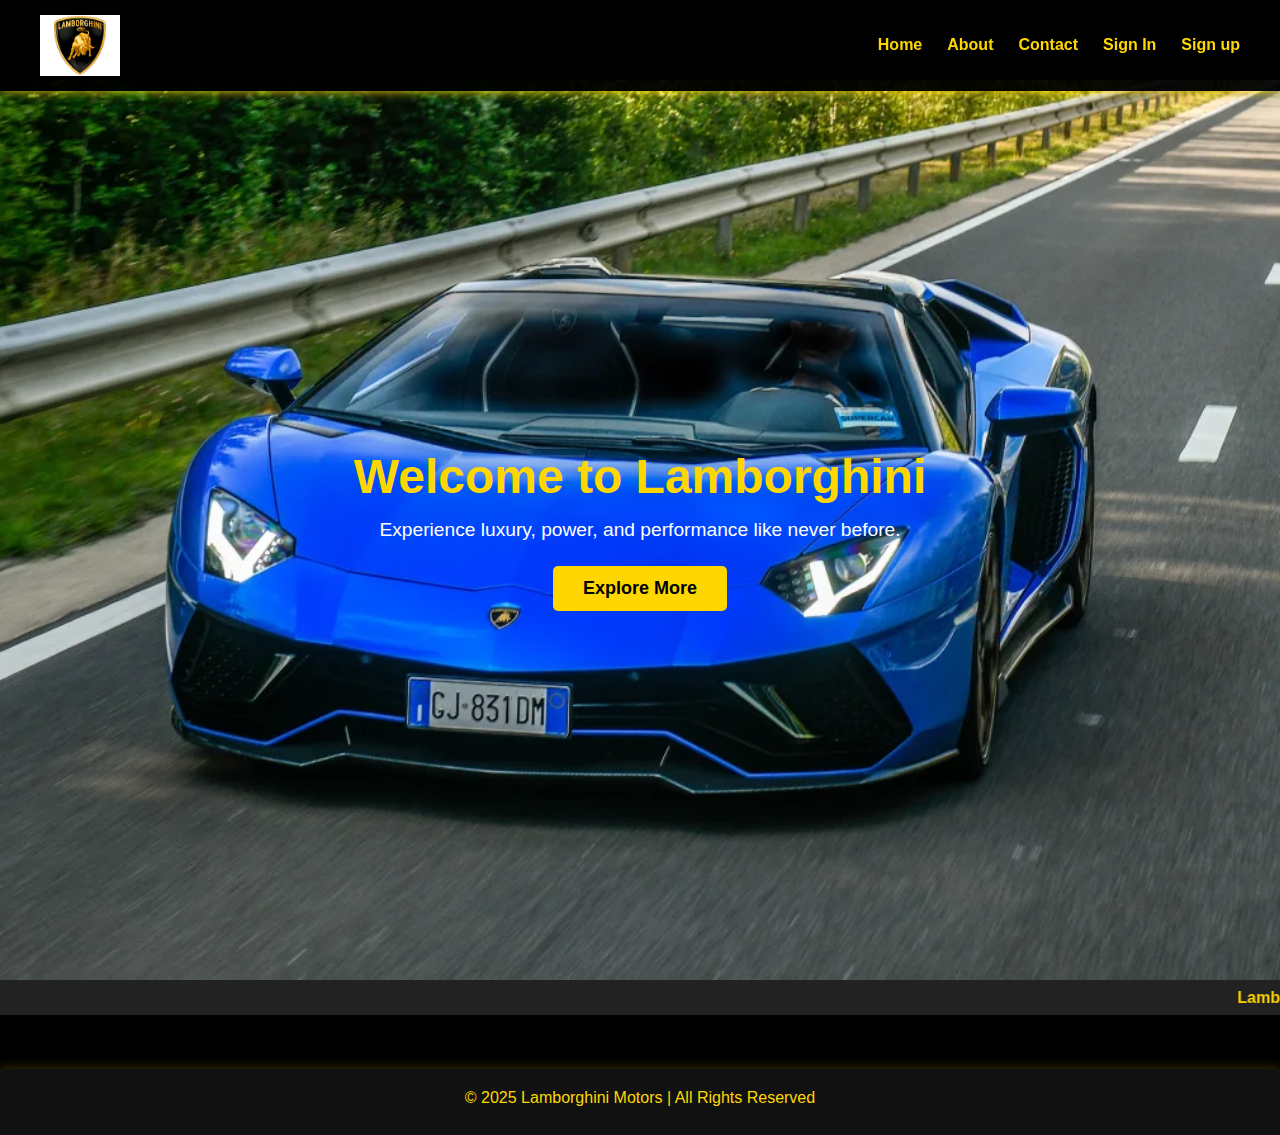
<file: Lamborghini Assignment/HTML/index.html>
<!DOCTYPE html>
<html lang="en">
<head>
  <meta charset="UTF-8" />
  <meta name="viewport" content="width=device-width, initial-scale=1.0" />
  <title>Lamborghini Assignment</title>
  <link rel="stylesheet" href="../CSS/style.css" />
  <link rel="icon" href="../Images/bg2.webp" type="image/x-icon" />
</head>
<body>
  <header>
    <nav class="navbar">
      <img src="../Images/logo.png" alt="Lamborghini Logo" class="logo" />
      <ul class="nav-links">
        <li><a href="../HTML/home.html">Home</a></li>
        <li><a href="../HTML/about.html">About</a></li>
        <li><a href="../HTML/contact.html">Contact</a></li>
        <li><a href="../HTML/signin.html">Sign In</a></li>
        <li><a href="../HTML/signup.html">Sign up</a></li>
      </ul>
      <span class="menu-icon">☰</span>
    </nav>
  </header>

  <section class="hero">
    <h1>Welcome to Lamborghini</h1>
    <p>Experience luxury, power, and performance like never before.</p>
    <button class="btn">Explore More</button>
  </section>

  <marquee> Lamborghini - Power Meets Perfection 🔥</marquee>

  <footer>
    <p>© 2025 Lamborghini Motors | All Rights Reserved</p>
  </footer>
</body>
</html>
</file>
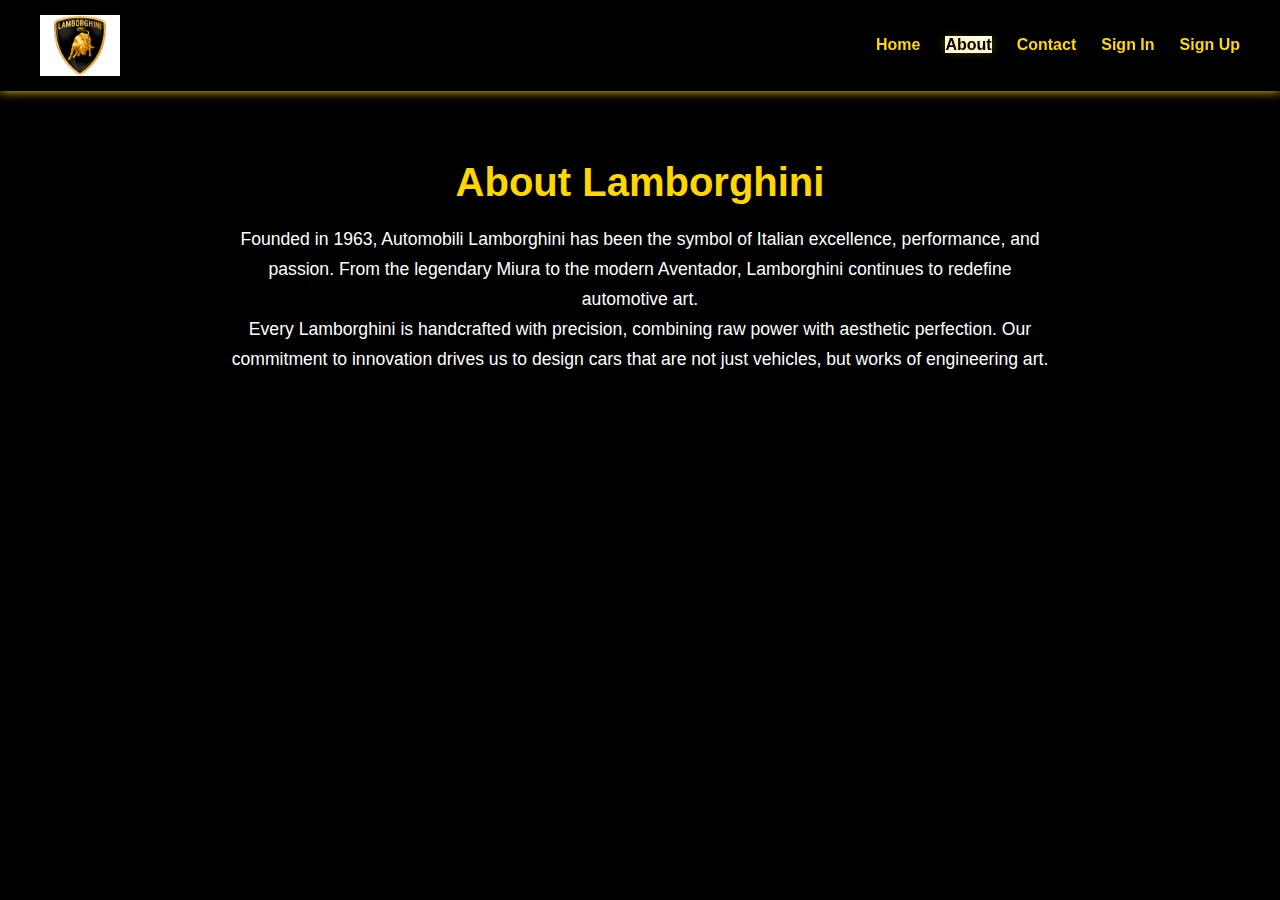
<file: Lamborghini Assignment/HTML/about.html>
<!DOCTYPE html>
<html lang="en">
  <head>
    <meta charset="UTF-8" />
    <meta name="viewport" content="width=device-width, initial-scale=1.0" />
    <title>About Us | Lamborghini</title>
    <link rel="stylesheet" href="../CSS/style.css" />
    <link rel="icon" href="../Images/bg2.webp" type="image/x-icon" />
    <style>
      .about-section {
        margin-top: 120px;
        background: rgba(0, 0, 0, 0.7);
        padding: 40px;
        border-radius: 10px;
        max-width: 900px;
        margin-left: auto;
        margin-right: auto;
        text-align: center;
      }

      .about-section h1 {
        color: gold;
        font-size: 2.5rem;
        margin-bottom: 20px;
      }

      .about-section p {
        line-height: 1.7;
        font-size: 1.1rem;
      }
    </style>
  </head>
  <body>
    <!-- ====== NAVBAR ====== -->
    <nav class="navbar">
      <img src="../Images/logo.png" alt="Lamborghini Logo" class="logo" />
      <ul class="nav-links">
        <li><a href="home.html">Home</a></li>
        <li><a href="about.html" class="active">About</a></li>
        <li><a href="contact.html">Contact</a></li>
        <li><a href="signin.html">Sign In</a></li>
        <li><a href="signup.html">Sign Up</a></li>
      </ul>
      <span class="menu-icon">☰</span>
    </nav>

    <!-- ====== ABOUT CONTENT ====== -->
    <section class="about-section">
      <h1>About Lamborghini</h1>
      <p>
        Founded in 1963, Automobili Lamborghini has been the symbol of Italian
        excellence, performance, and passion. From the legendary Miura to the
        modern Aventador, Lamborghini continues to redefine automotive art.
      </p>
      <p>
        Every Lamborghini is handcrafted with precision, combining raw power
        with aesthetic perfection. Our commitment to innovation drives us to
        design cars that are not just vehicles, but works of engineering art.
      </p>
    </section>
  </body>
</html>
</file>
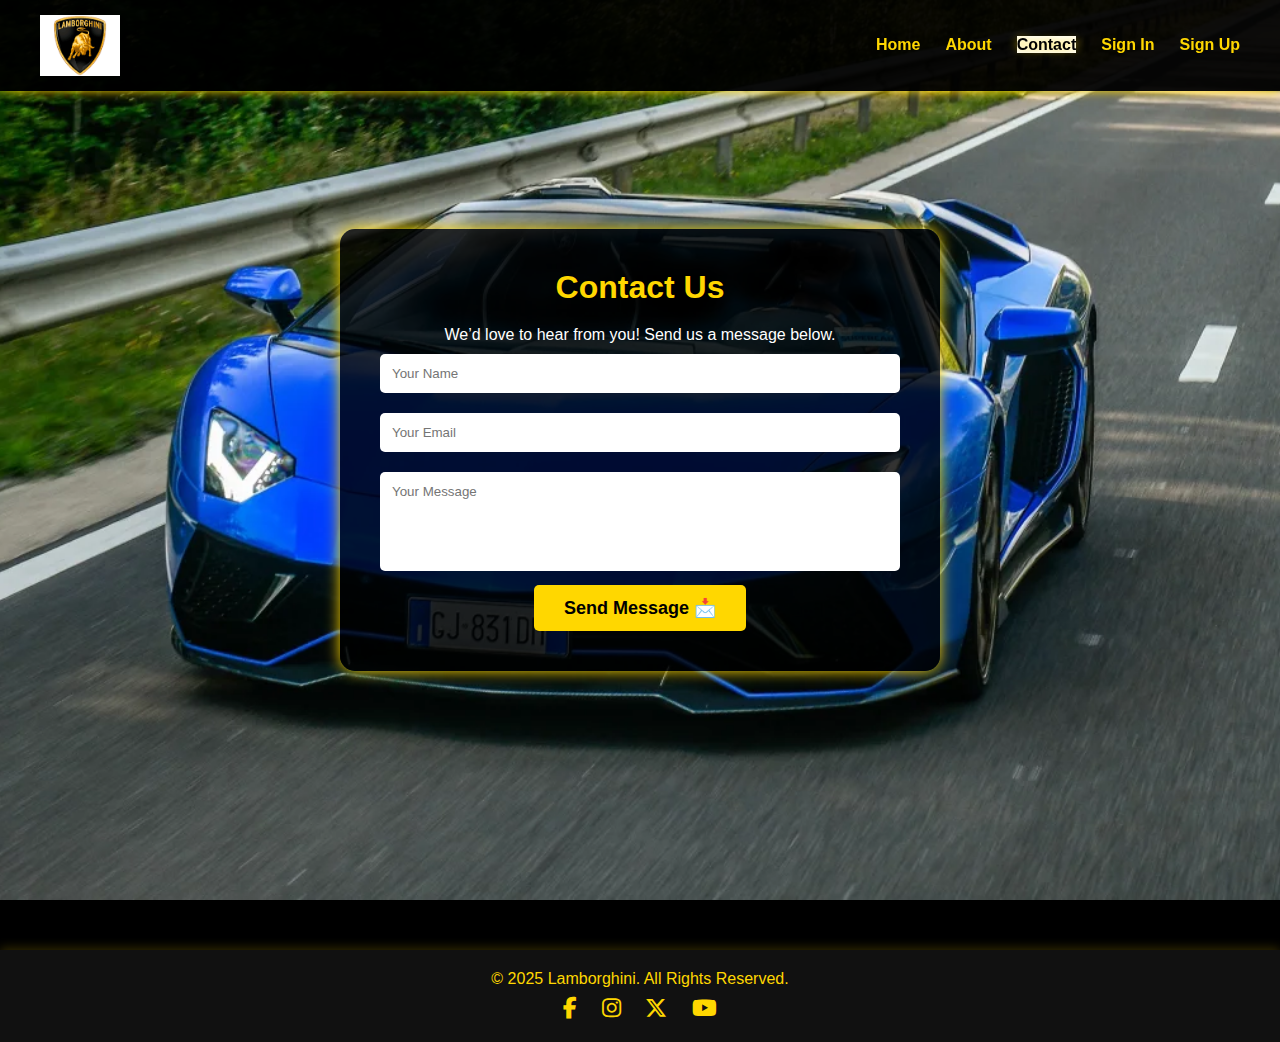
<file: Lamborghini Assignment/HTML/contact.html>
<!DOCTYPE html>
<html lang="en">
  <head>
    <meta charset="UTF-8" />
    <meta name="viewport" content="width=device-width, initial-scale=1.0" />
    <title>Contact Us | Lamborghini</title>
    <link rel="stylesheet" href="../CSS/style.css" />
    <link rel="icon" href="../Images/bg2.webp" type="image/x-icon" />
    <link
      rel="stylesheet"
      href="https://cdnjs.cloudflare.com/ajax/libs/font-awesome/6.5.0/css/all.min.css"
    />
  </head>
  <body>
    <nav class="navbar">
      <img src="../Images/logo.png" alt="Lamborghini Logo" class="logo" />
      <ul class="nav-links">
        <li><a href="home.html">Home</a></li>
        <li><a href="about.html">About</a></li>
        <li><a href="contact.html" class="active">Contact</a></li>
        <li><a href="signin.html">Sign In</a></li>
        <li><a href="signup.html">Sign Up</a></li>
      </ul>
      <span class="menu-icon">☰</span>
    </nav>

    <section class="contact-page">
      <div class="contact-container">
        <h1>Contact Us</h1>
        <p>We’d love to hear from you! Send us a message below.</p>
        <form>
          <input type="text" placeholder="Your Name" required />
          <input type="email" placeholder="Your Email" required />
          <textarea placeholder="Your Message" rows="5" required></textarea>
          <button type="submit" class="btn">Send Message 📩</button>
        </form>
      </div>
    </section>

    <footer>
      <p>© 2025 Lamborghini. All Rights Reserved.</p>
      <div class="social-icons">
        <a href="https://www.facebook.com/Lamborghini/"><i class="fab fa-facebook-f"></i></a>
        <a href="https://www.instagram.com/accounts/login/?next=%2Flamborghini%2F&source=omni_redirect&hl=en"><i class="fab fa-instagram"></i></a>
        <a href="https://x.com/lamborghini"><i class="fab fa-x-twitter"></i></a>
        <a href="https://www.youtube.com/channel/UC9DXZC8BCDOW6pYAQKgozqw"><i class="fab fa-youtube"></i></a>
      </div>
    </footer>
  </body>
</html>
</file>
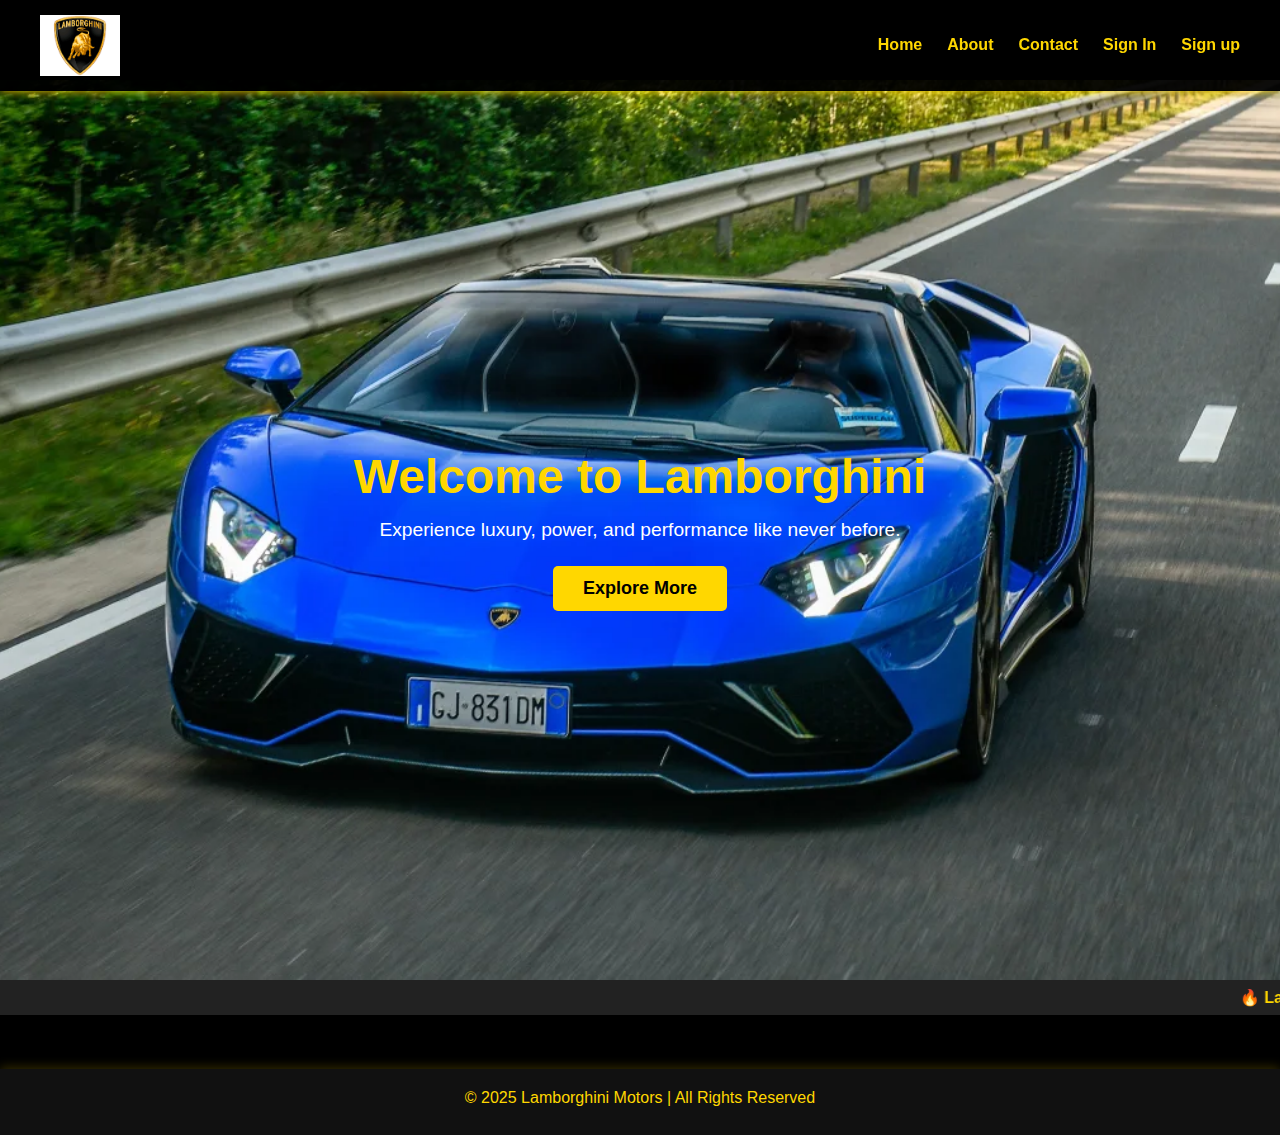
<file: Lamborghini Assignment/HTML/home.html>
<!DOCTYPE html>
<html lang="en">
<head>
  <meta charset="UTF-8" />
  <meta name="viewport" content="width=device-width, initial-scale=1.0" />
  <title>Lamborghini Assignment</title>
  <link rel="stylesheet" href="../CSS/style.css" />
  <link rel="icon" href="../Images/bg2.webp" type="image/x-icon" />
</head>
<body>
  <header>
    <nav class="navbar">
      <img src="../Images/logo.png" alt="Lamborghini Logo" class="logo" />
      <ul class="nav-links">
        <li><a href="../HTML/home.html">Home</a></li>
        <li><a href="../HTML/about.html">About</a></li>
        <li><a href="../HTML/contact.html">Contact</a></li>
        <li><a href="../HTML/signin.html">Sign In</a></li>
        <li><a href="../HTML/signup.html">Sign up</a></li>
      </ul>
      <span class="menu-icon">☰</span>
    </nav>
  </header>

  <section class="hero">
    <h1>Welcome to Lamborghini</h1>
    <p>Experience luxury, power, and performance like never before.</p>
    <button class="btn">Explore More</button>
  </section>

  <marquee>🔥 Lamborghini – Power Meets Perfection 🔥</marquee>

  <footer>
    <p>© 2025 Lamborghini Motors | All Rights Reserved</p>
  </footer>
</body>
</html>
</file>
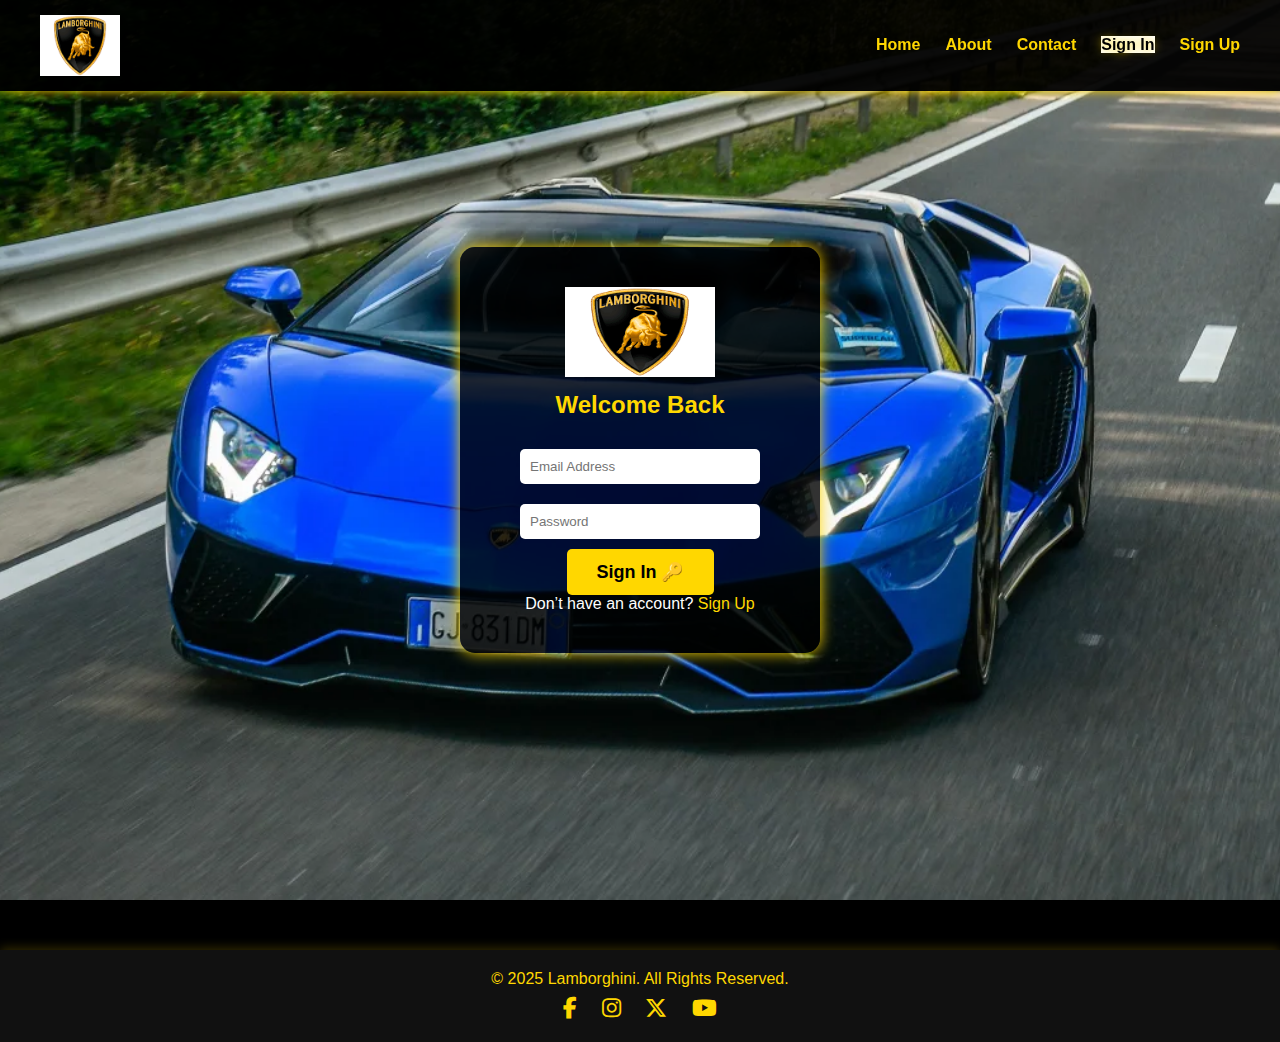
<file: Lamborghini Assignment/HTML/signin.html>
<!DOCTYPE html>
<html lang="en">
  <head>
    <meta charset="UTF-8" />
    <meta name="viewport" content="width=device-width, initial-scale=1.0" />
    <title>Sign In | Lamborghini</title>
    <link rel="stylesheet" href="../CSS/style.css" />
    <link rel="icon" href="../Images/bg2.webp" type="image/x-icon" />
    <link
      rel="stylesheet"
      href="https://cdnjs.cloudflare.com/ajax/libs/font-awesome/6.5.0/css/all.min.css"
    />
  </head>
  <body>
    <nav class="navbar">
      <img src="../Images/logo.png" alt="Lamborghini Logo" class="logo" />
      <ul class="nav-links">
        <li><a href="home.html">Home</a></li>
        <li><a href="about.html">About</a></li>
        <li><a href="contact.html">Contact</a></li>
        <li><a href="signin.html" class="active">Sign In</a></li>
        <li><a href="signup.html">Sign Up</a></li>
      </ul>
      <span class="menu-icon">☰</span>
    </nav>

    <section class="signin-page">
      <div class="signin-container">
        <img
          src="../Images/logo.png"
          alt="Lamborghini Logo"
          class="signin-logo"
        />
        <h2>Welcome Back</h2>
        <form action="#" method="post">
          <input type="email" placeholder="Email Address" required />
          <input type="password" placeholder="Password" required />
          <button type="submit" class="btn">Sign In 🔑</button>
        </form>
        <p>Don’t have an account? <a href="signup.html">Sign Up</a></p>
      </div>
    </section>

    <footer>
      <p>© 2025 Lamborghini. All Rights Reserved.</p>
      <div class="social-icons">
       <a href="https://www.facebook.com/Lamborghini/"><i class="fab fa-facebook-f"></i></a>
        <a href="https://www.instagram.com/accounts/login/?next=%2Flamborghini%2F&source=omni_redirect&hl=en"><i class="fab fa-instagram"></i></a>
        <a href="https://x.com/lamborghini"><i class="fab fa-x-twitter"></i></a>
        <a href="https://www.youtube.com/channel/UC9DXZC8BCDOW6pYAQKgozqw"><i class="fab fa-youtube"></i></a>
      </div>
    </footer>
  </body>
</html>
</file>
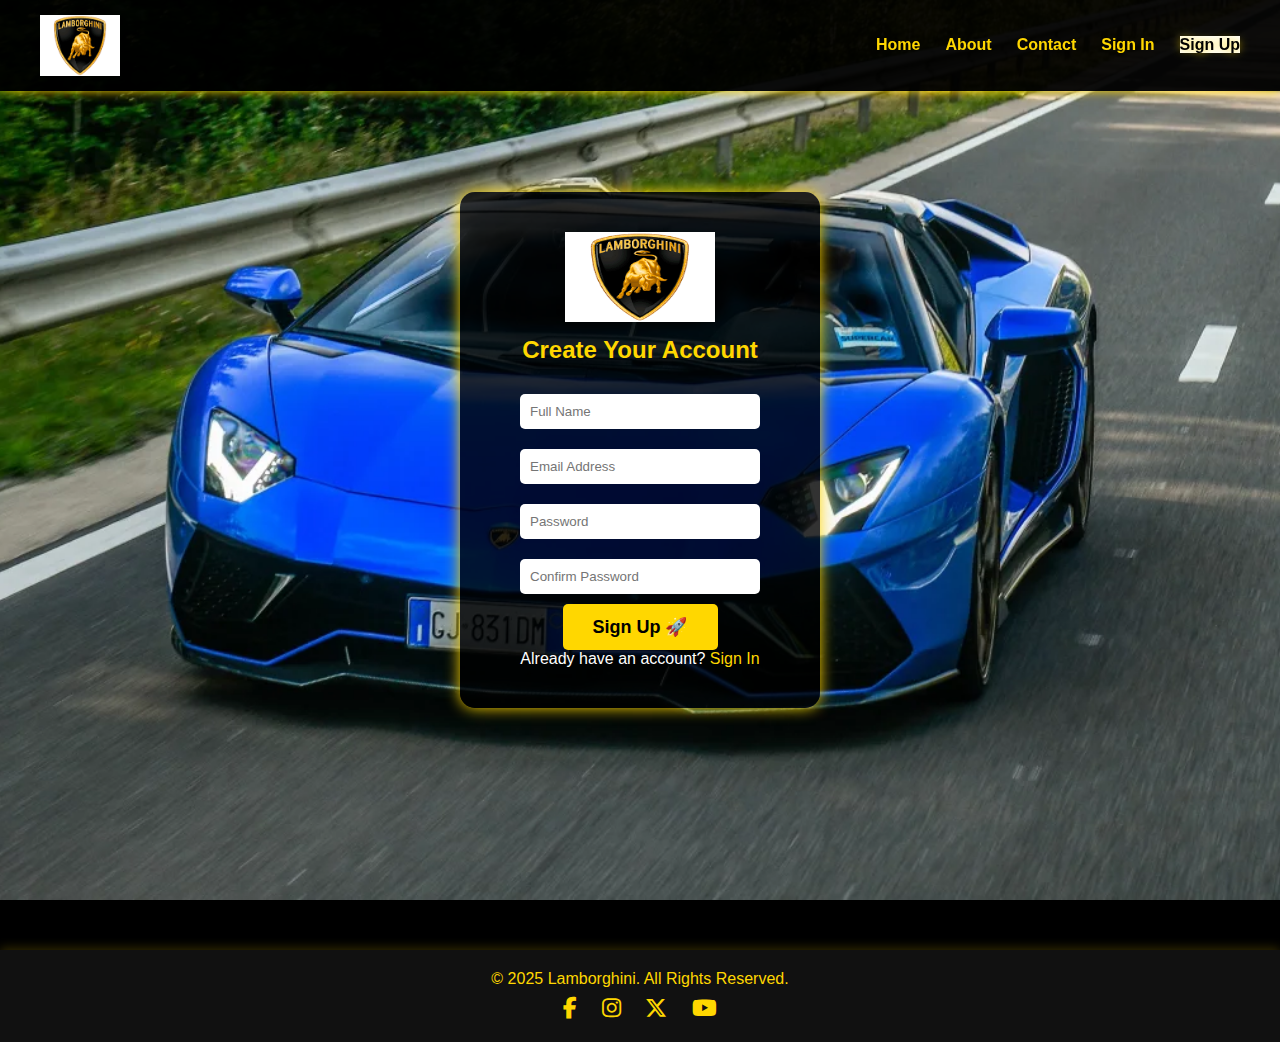
<file: Lamborghini Assignment/HTML/signup.html>
<!DOCTYPE html>
<html lang="en">
  <head>
    <meta charset="UTF-8" />
    <meta name="viewport" content="width=device-width, initial-scale=1.0" />
    <title>Sign Up | Lamborghini</title>
    <link rel="stylesheet" href="../CSS/style.css" />
    <link rel="icon" href="../Images/bg2.webp" type="image/x-icon" />
    <link
      rel="stylesheet"
      href="https://cdnjs.cloudflare.com/ajax/libs/font-awesome/6.5.0/css/all.min.css"
    />
  </head>
  <body>
    <nav class="navbar">
      <img src="../Images/logo.png" alt="Lamborghini Logo" class="logo" />
      <ul class="nav-links">
        <li><a href="home.html">Home</a></li>
        <li><a href="about.html">About</a></li>
        <li><a href="contact.html">Contact</a></li>
        <li><a href="signin.html">Sign In</a></li>
        <li><a href="signup.html" class="active">Sign Up</a></li>
      </ul>
      <span class="menu-icon">☰</span>
    </nav>

    <section class="signup-page">
      <div class="signup-container">
        <img
          src="../Images/logo.png"
          alt="Lamborghini Logo"
          class="signup-logo"
        />
        <h2>Create Your Account</h2>
        <form action="#" method="post">
          <input type="text" placeholder="Full Name" required />
          <input type="email" placeholder="Email Address" required />
          <input type="password" placeholder="Password" required />
          <input type="password" placeholder="Confirm Password" required />
          <button type="submit" class="btn">Sign Up 🚀</button>
        </form>
        <p>Already have an account? <a href="signin.html">Sign In</a></p>
      </div>
    </section>

    <footer>
      <p>© 2025 Lamborghini. All Rights Reserved.</p>
      <div class="social-icons">
        <a href="https://www.facebook.com/Lamborghini/"><i class="fab fa-facebook-f"></i></a>
        <a href="https://www.instagram.com/accounts/login/?next=%2Flamborghini%2F&source=omni_redirect&hl=en"><i class="fab fa-instagram"></i></a>
        <a href="https://x.com/lamborghini"><i class="fab fa-x-twitter"></i></a>
        <a href="https://www.youtube.com/channel/UC9DXZC8BCDOW6pYAQKgozqw"><i class="fab fa-youtube"></i></a>
      </div>
    </footer>

  </body>
</html>
</file>
<file: Lamborghini Assignment/CSS/style.css>
* {
  margin: 0;
  padding: 0;
  box-sizing: border-box;
  font-family: "Poppins", sans-serif;
}

body {
  background-color: black;
  color: white;
  overflow-x: hidden;
}

.navbar {
  position: fixed;
  top: 0;
  width: 100%;
  background: rgba(0, 0, 0, 0.95);
  color: white;
  display: flex;
  justify-content: space-between;
  align-items: center;
  padding: 15px 40px;
  z-index: 1000;
  box-shadow: 0 0 10px gold;
}

.logo {
  width: 80px;
  cursor: pointer;
}

.nav-links {
  list-style: none;
  display: flex;
  gap: 25px;
}

.nav-links a {
  color: gold;
  text-decoration: none;
  font-weight: bold;
  transition: 0.3s;
  cursor: pointer;
}

.nav-links a:hover,
.nav-links a.active {
  color:black;
  background-color: white;
  text-shadow: 0 0 10px gold;
  transform: scale(1.05);
}

.hero {
  background: url("../Images/bg2.webp") no-repeat center/cover;
  height: 100vh;
  color: white;
  display: flex;
  flex-direction: column;
  justify-content: center;
  align-items: center;
  text-align: center;
  padding: 0 20px;
  margin-top: 80px;
}

.hero h1 {
  font-size: 3rem;
  color: gold;
  margin-bottom: 15px;
}

.hero p {
  font-size: 1.2rem;
  margin-bottom: 25px;
}

.btn {
  background-color: gold;
  border: none;
  padding: 12px 30px;
  font-size: 18px;
  font-weight: bold;
  cursor: pointer;
  color: black;
  border-radius: 5px;
  transition: 0.3s;
}

.btn:hover {
  background-color: white;
  color: black;
  transform: scale(1.05);
}

footer {
  background-color: #111;
  color: gold;
  text-align: center;
  padding: 20px 0;
  margin-top: 50px;
  box-shadow: 0 -2px 10px rgba(255, 215, 0, 0.2);
}

footer p {
  margin-bottom: 8px;
}

footer .social-icons a {
  color: gold;
  text-decoration: none;
  margin: 0 10px;
  font-size: 22px;
  transition: 0.3s;
  cursor: pointer;
}

footer .social-icons a:hover {
  color: white;
}

marquee {
  background-color: #222;
  color: gold;
  padding: 8px;
  font-weight: bold;
  font-size: 1rem;
}

.menu-icon {
  display: none;
  font-size: 28px;
  color: gold;
  cursor: pointer;
}

@media (max-width: 768px) {
  .nav-links {
    display: none;
    position: absolute;
    top: 70px;
    right: 0;
    background: black;
    flex-direction: column;
    width: 100%;
    text-align: center;
    padding: 20px 0;
    border-top: 1px solid gold;
  }

  .nav-links.active {
    display: flex;
  }

  .menu-icon {
    display: block;
  }

  .hero h1 {
    font-size: 2.2rem;
  }

  .hero p {
    font-size: 1rem;
  }
}

.signup-page {
  background: url("../Images/bg2.webp") no-repeat center/cover;
  height: 100vh;
  display: flex;
  justify-content: center;
  align-items: center;
  flex-direction: column;
}

.signup-container {
  background-color: rgba(0, 0, 0, 0.8);
  padding: 40px 60px;
  border-radius: 15px;
  text-align: center;
  width: 360px;
  box-shadow: 0 0 15px gold;
}

.signup-container h2 {
  color: gold;
  margin-bottom: 20px;
}

.signup-container input {
  width: 100%;
  padding: 10px;
  margin: 10px 0;
  border: none;
  border-radius: 5px;
  outline: none;
}

.signup-container p a {
  color: gold;
  text-decoration: none;
}

.signup-container p a:hover {
  text-decoration: underline;
}

.signup-logo {
  width: 150px;
  height: 90px;
  margin-bottom: 10px;
}

/* Sign In Page */
.signin-page {
  background: url("../Images/bg2.webp") no-repeat center/cover;
  height: 100vh;
  display: flex;
  justify-content: center;
  align-items: center;
  flex-direction: column;
}

.signin-container {
  background-color: rgba(0, 0, 0, 0.8);
  padding: 40px 60px;
  border-radius: 15px;
  text-align: center;
  width: 360px;
  box-shadow: 0 0 15px gold;
}

.signin-container h2 {
  color: gold;
  margin-bottom: 20px;
}

.signin-container p a {
  color: gold;
  text-decoration: none;
}


.signin-container p a:hover{
  text-decoration: underline  ;
}

.signin-container input {
  width: 100%;
  padding: 10px;
  margin: 10px 0;
  border: none;
  border-radius: 5px;
  outline: none;
}

.signin-logo {
  width: 150px;
  height: 90px;
  margin-bottom: 10px;
}

/* Contact Page */
.contact-page {
  background: url("../Images/bg2.webp") no-repeat center/cover;
  min-height: 100vh;
  display: flex;
  justify-content: center;
  align-items: center;
  padding: 100px 20px;
}

.contact-container {
  background: rgba(0, 0, 0, 0.8);
  padding: 40px;
  border-radius: 15px;
  width: 90%;
  max-width: 600px;
  text-align: center;
  box-shadow: 0 0 15px gold;
}

.contact-container h1 {
  color: gold;
  margin-bottom: 20px;
}

.contact-container input,
.contact-container textarea {
  width: 100%;
  padding: 12px;
  margin: 10px 0;
  border: none;
  border-radius: 5px;
  outline: none;
}

.contact-container textarea {
  resize: none;
}
</file>
